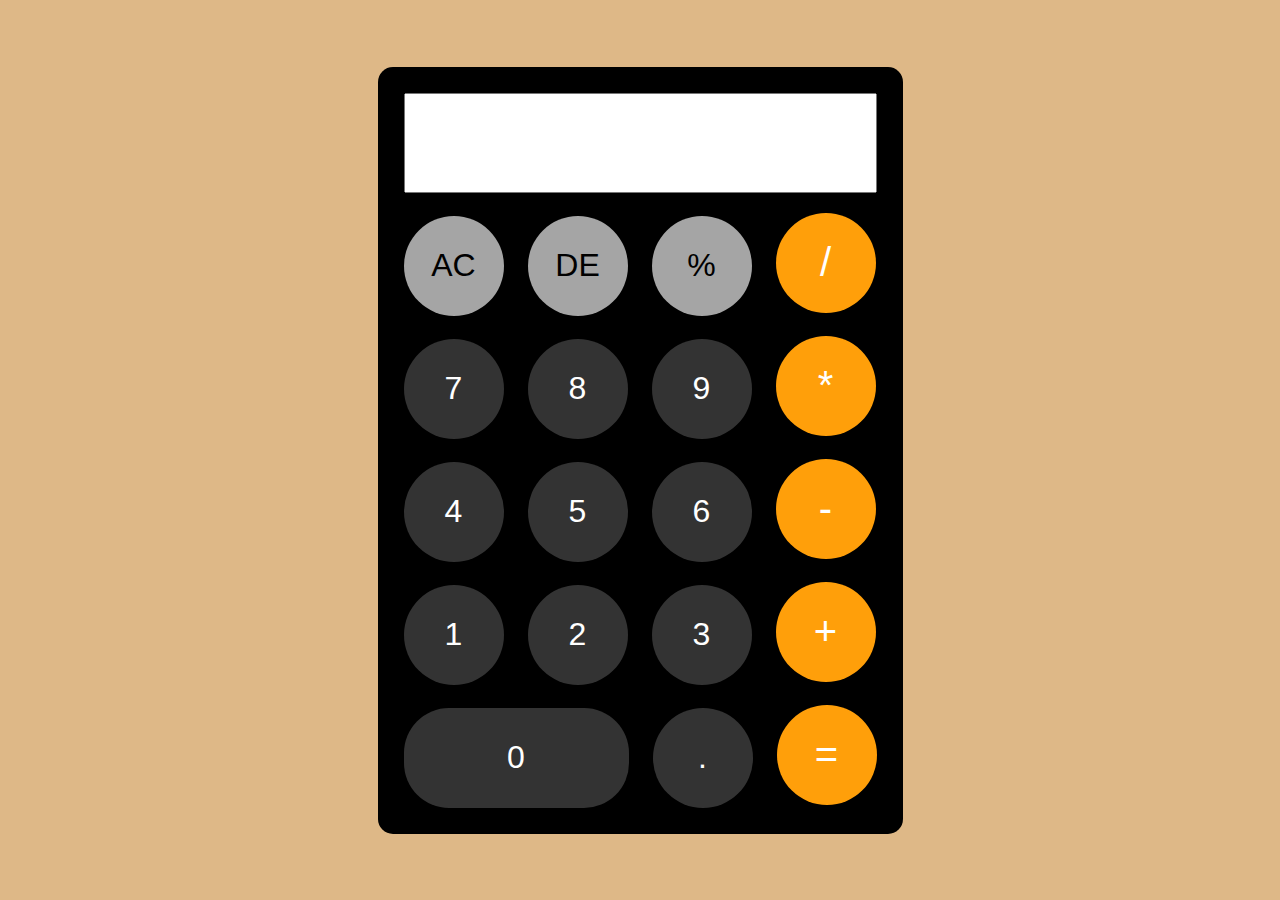
<file: Calculator/index.html>
<!DOCTYPE html>
<html lang="en">
<head>
    <meta charset="UTF-8">
    <meta name="viewport" content="width=device-width, initial-scale=1.0">
    <title>Calculator</title>
    <link rel="stylesheet" href="css/style.css">
</head>
<body>
    <div class="calculator">

        <form>

            <div class="display">
                <input type="text" id="display">
            </div>

            <div>
                <input type="button" value="AC" class="del" onclick="display.value = '' ">
                <input type="button" value="DE" class="del" onclick="deleteBackward()">
                <input type="button" value="%" class="del" onclick="display.value += '%' ">
                <input type="button" value="/" class="num" onclick="display.value += '/' ">
            </div>

            <div>
                <input type="button" value="7" class="cnum" onclick="display.value += '7' ">
                <input type="button" value="8" class="cnum" onclick="display.value += '8' ">
                <input type="button" value="9" class="cnum" onclick="display.value += '9' ">
                <input type="button" value="*" class="num" onclick="display.value += '*' ">
            </div>

            <div>
                <input type="button" value="4" class="cnum" onclick="display.value += '4' ">
                <input type="button" value="5" class="cnum" onclick="display.value += '5' ">
                <input type="button" value="6" class="cnum" onclick="display.value += '6' ">
                <input type="button" value="-" class="num" onclick="display.value += '-' ">
            </div>

            <div>
                <input type="button" value="1" class="cnum" onclick="display.value += '1' ">
                <input type="button" value="2" class="cnum" onclick="display.value += '2' ">
                <input type="button" value="3" class="cnum" onclick="display.value += '3' ">
                <input type="button" value="+" class="num" onclick="display.value += '+' ">
            </div>

            <div>
                <input type="button" value="0" class="zero" onclick="display.value += '0' ">
                <input type="button" value="." class="cnum" onclick="display.value += '.' ">
                <input type="button" value="=" class="num" onclick="equals()">
            </div>
            <script src="script.js"></script>
        </form>

    </div>
    
</body>
</html>
</file>
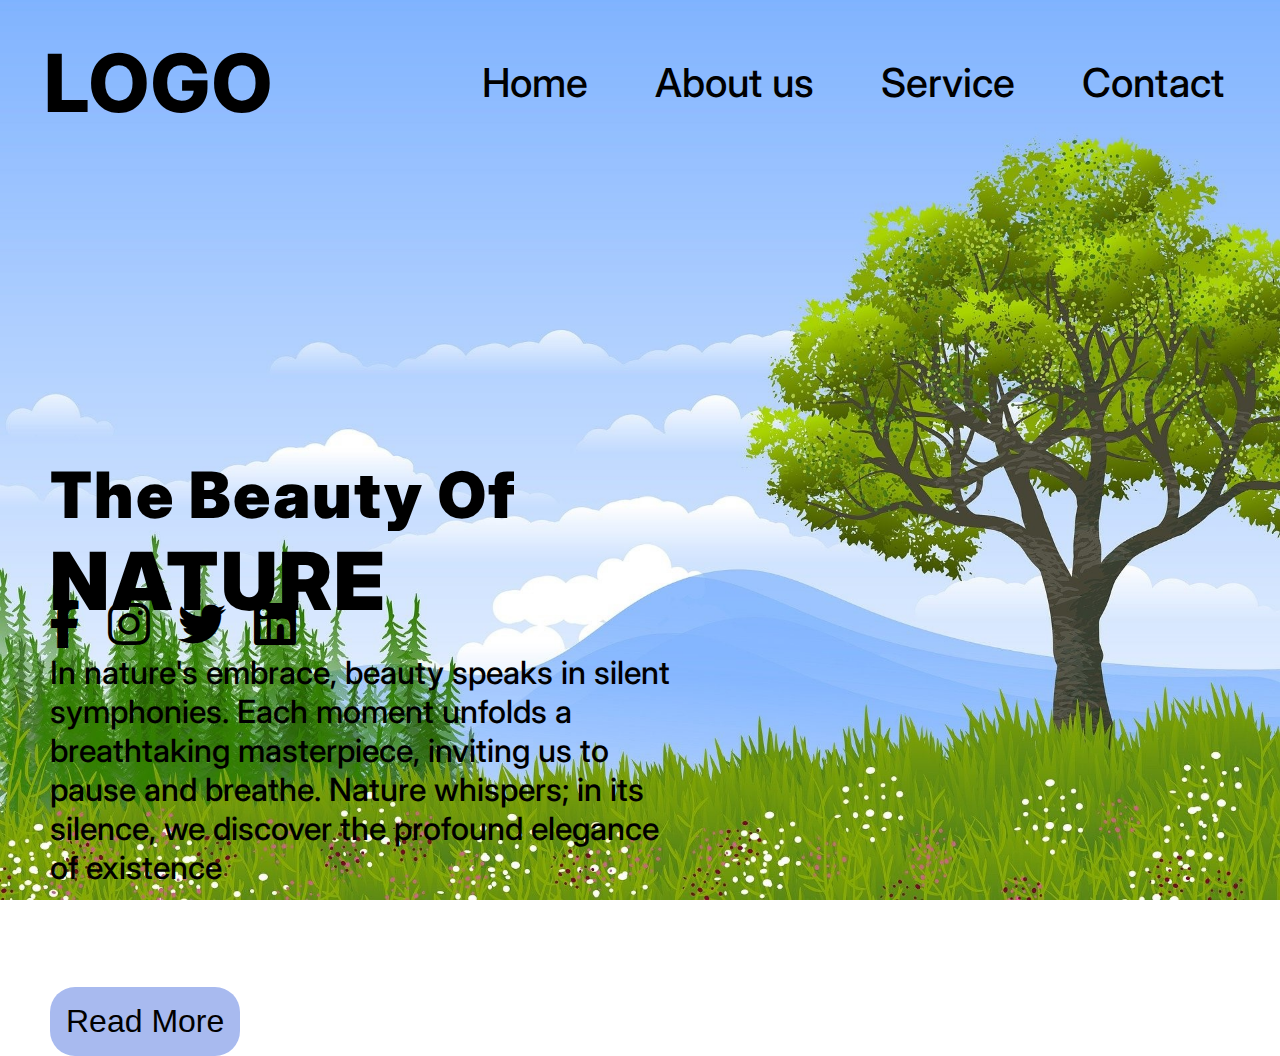
<file: Landing-Page/index.html>
<!DOCTYPE html>
<html lang="en">
<head>
    <meta charset="UTF-8">
    <meta name="viewport" content="width=device-width, initial-scale=1.0">
    <title>Document</title>
    <link rel="stylesheet" href="css/style.css">
    <link rel="stylesheet" href="https://cdnjs.cloudflare.com/ajax/libs/font-awesome/6.5.1/css/all.min.css">
</head>
<body>
    <header>
        <h1 class="logo">Logo</h1>
        <nav class="menu">
            <ul class="menu-list">
                <li><a href="#">Home</a></li>
                <li><a href="#"><span>About us</span></a></li>
                <li><a href="#">Service</a></li>
                <li><a href="#">Contact</a></li>
            </ul>
        </nav>
    </header>
    <section>
        <h2 class="topic"><span class="head1">The Beauty Of</span> </br> <span class="head2">Nature</span></h2>
        <p>In nature's embrace, beauty speaks in silent symphonies. Each moment unfolds a breathtaking masterpiece, inviting us to pause and breathe. Nature whispers; in its silence, we discover the profound elegance of existence</p>
        <button>Read More</button>
    </section>
    <div class="icons">
        <a href="#"><i class="fa-brands fa-facebook-f"></i></a>
        <a href="#"><i class="fa-brands fa-instagram"></i></a>
        <a href="#"><i class="fa-brands fa-twitter"></i></a>
        <a href="#"><i class="fa-brands fa-linkedin"></i></a>
    </div>
</body>
</html>
</file>
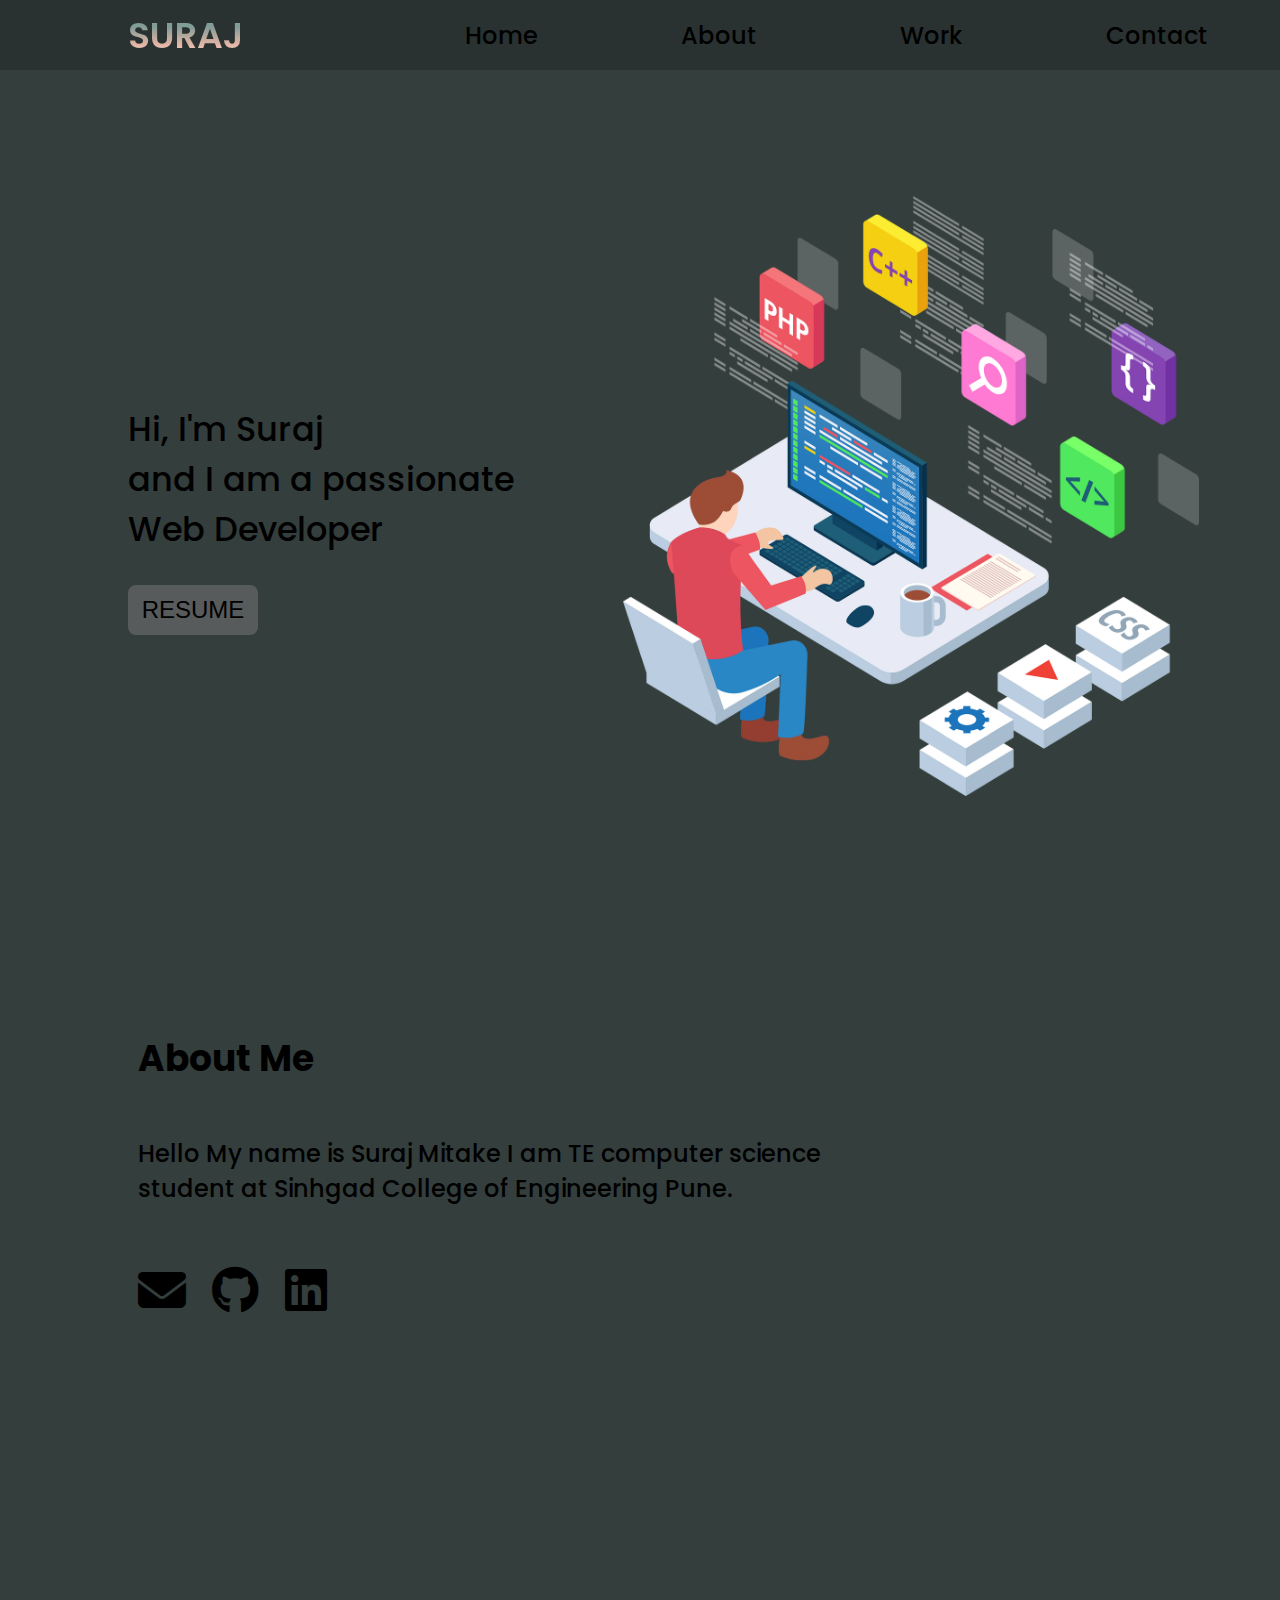
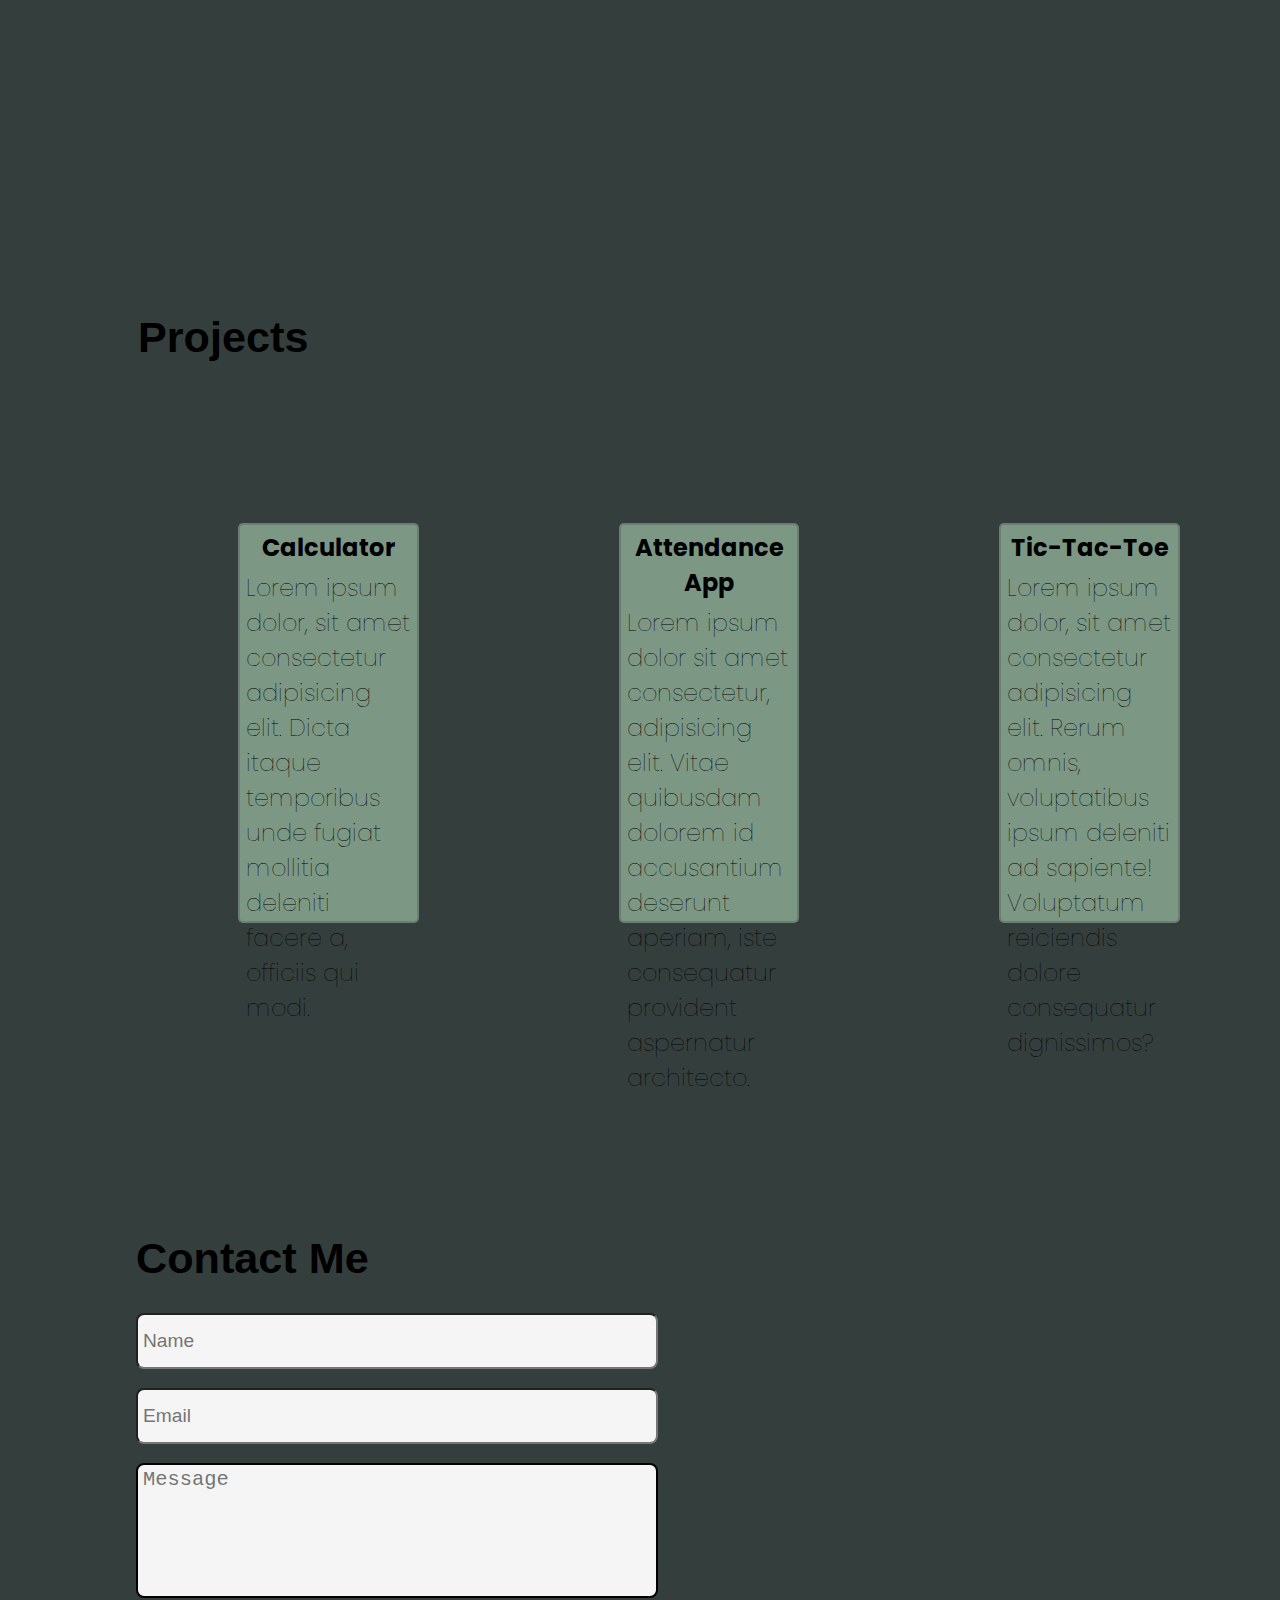
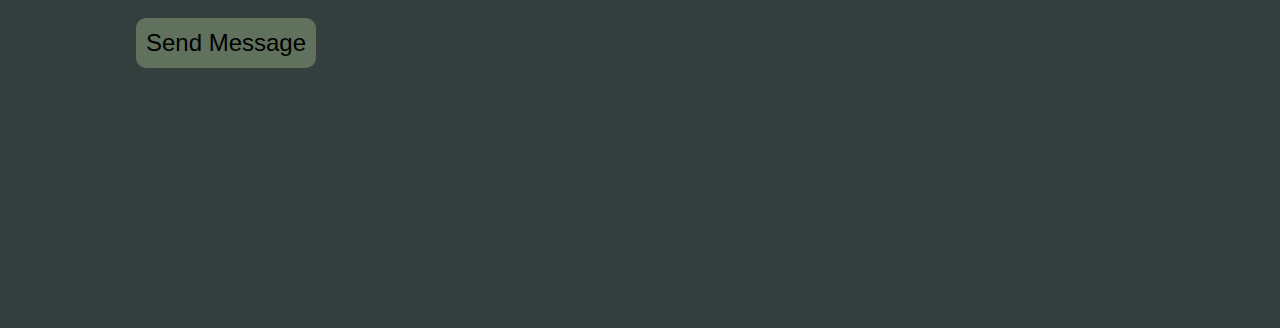
<file: Portfolio/index.html>
<!DOCTYPE html>
<html lang="en">
<head>
    <meta charset="UTF-8">
    <meta name="viewport" content="width=device-width, initial-scale=1.0">
    <title>Portfolio</title>
    <link rel="stylesheet" href="css/style.css">
    <link rel="stylesheet" href="https://cdnjs.cloudflare.com/ajax/libs/font-awesome/6.5.1/css/all.min.css">
</head>
<body>
    <header>
        <nav>
            <div class="left">SURAJ</div>
            <div class="right">
                <ul class="menu">
                    <li><a href="#firstsection">Home</a></li>
                    <li><a href="#secondsection">About</a></li>
                    <li><a href="#fourthsection">Work</a></li>
                    <li><a href="#thirdsection">Contact</a></li>
                </ul>
            </div>
        </nav>
    </header>
    <main>
        
        <section class="firstSection" id="firstsection">
            <div class="left">
                <p>
                Hi, I'm Suraj </br> 
                and I am a passionate </br> 
                Web Developer
                </p>
                <button>RESUME</button>
            </div>
            <div class="right">
                <img src="img/devbg.png" alt="developer" width="90%" height="600px">
            </div>
        </section>
        <section class="secondSection" id="secondsection">
            <h2>About Me</h2>
            <p>
            Hello My name is Suraj Mitake I am TE computer science </br>
            student at Sinhgad College of Engineering Pune.
            </p>
            <div>
                <a href="https://gmail.com"><i class="fa-solid fa-envelope"></i></a>
                <a href="https://github.com/mitake2003"><i class="fa-brands fa-github"></i></a>
                <a href="https://www.linkedin.com/in/surajmitake/"><i class="fa-brands fa-linkedin"></i></a>
            </div>
        </section>
        <section class="fourthSection" id="fourthsection">
            <h2>Projects</h2>
            <div class="container">
                <div class="box">
                    <h4>Calculator</h4>
                    <p>Lorem ipsum dolor, sit amet consectetur adipisicing elit. Dicta itaque temporibus unde fugiat mollitia deleniti facere a, officiis qui modi.</p>
                </div>
                <div class="box">
                    <h4>Attendance App</h4>
                    <p>Lorem ipsum dolor sit amet consectetur, adipisicing elit. Vitae quibusdam dolorem id accusantium deserunt aperiam, iste consequatur provident aspernatur architecto.</p>
                </div>
                <div class="box">
                    <h4>Tic-Tac-Toe</h4>
                    <p>Lorem ipsum dolor, sit amet consectetur adipisicing elit. Rerum omnis, voluptatibus ipsum deleniti ad sapiente! Voluptatum reiciendis dolore consequatur dignissimos?</p>
                </div>
            </div>
        </section>
        <section class="thirdSection" id="thirdsection">
            <div class="container">
                <h2>Contact Me</h2>
                <input type="text" id="name" placeholder="Name">
                <input type="email" id="email" placeholder="Email">
                <textarea name="Text1"  id="message" placeholder="Message"></textarea>
                <button>Send Message</button>
            </div>
        </section>
    </main>
</body>
</html>
</file>
<file: Calculator/css/style.css>
* {
    margin: 0;
    padding: 0;
    box-sizing: border-box;
}

body {
    min-height: 100vh;
    display: flex;
    justify-content: center;
    align-items: center;
    background-color: burlywood;
}

.calculator {
    background-color: #000;
    padding: 1rem;
    border-radius: 15px;
}

.calculator input {
    width: 100px;
    height: 100px;
    margin: 10px;
    font-size: 2rem;
}

.calculator .display {
    display: flex;
}

.display input {
    flex-grow: 1;
    text-align: end;
    padding-right: 10px;
}

.calculator .zero {
    width: 225px;
    border-radius: 45px;
    background-color: #333;
    border: none;
    color: #fff;
}

.calculator .cnum {
    background-color: #333;
    border-radius: 50%;
    border: none;
    color: white;
}

.calculator .del {
    border-radius: 50%;
    background-color: #A5A5A5;
    border: none;
}

.calculator .num {
    font-size: 2.5rem;
    border-radius: 50%;
    background-color: #FF9F0A;
    border: none;
    color: white;
}
</file>
<file: Landing-Page/css/style.css>
@import url('https://fonts.googleapis.com/css2?family=Inter:wght@400;900&family=Nunito&family=Poppins&family=Roboto&family=Rubik&display=swap');

* {
    margin: 0;
    padding: 0;
    box-sizing: border-box;
}

body {
    min-height: 100vh;
    font-size: 2rem;
    font-family: 'Inter', sans-serif;
    background: url("../img/forest.jpg") no-repeat;
    background-size: 100vw 100vh;
    overflow: hidden;
}

header {
    position: relative;
    font-size: 2.5rem;
    display: flex;
    padding: 0.5rem;
    margin-top: 10px;
    justify-content: space-between;
    align-items: center;
}

.logo {
    text-transform: uppercase;
    font-weight: 800;
    padding: 1rem;
    margin-left: 20px;
    letter-spacing: 2px;
}

.menu {
    width: 60%;
    margin-right: 1em;
}

.menu-list {
    list-style-type: none;
    display: flex;
    flex-flow: row nowrap;
    justify-content: space-between;
}

.menu-list a {
    padding: 0.5rem;
    border-radius: 20px;
    display: block;
    text-decoration: none;
    color: #000;
    font-weight: 500;
    transition: all 0.5s;
}

.menu-list a:nth-child(1) {
    white-space: nowrap;
}

.menu-list a:hover,
.menu-list a:focus {
    background-color: rgb(124, 95, 160);
    color: whitesmoke;
    transform: scale(1.2);
    transition: all 0.3s;
}

section {
    margin-top: 300px;
    width: 50vw;
    margin-left: 50px;
}

.topic {
    letter-spacing: 2px;
    font-weight: 900;
    line-height: 80px;
}

.head1 {
    font-size: 4rem;
    white-space: nowrap;
}

.head2 {
    font-size: 5rem;
    text-transform: uppercase;
}

section p {
    margin-top: 20px;
    font-weight: 500;
}

section button {
    font-size: 2rem;
    padding: 1rem;
    margin-top: 100px;
    border-radius: 25px;
    background-color: rgb(168, 186, 239);
    border: none;
}

section button:hover,
section button:focus {
    background-color: rgba(168, 186, 239, 0.647);
    border: 1px solid #000;
}

div {
    position: absolute;
    bottom: 250px;
    left: 50px;
}

.icons i{
    font-size: 3rem;
    color: #000;
    margin-right: 20px;
}
</file>
<file: Portfolio/css/style.css>
@import url('https://fonts.googleapis.com/css2?family=Inter:wght@400;900&family=Nunito&family=Poppins:wght@400;500;900&family=Roboto&family=Rubik&display=swap');

* {
    margin: 0;
    padding: 0;
    box-sizing: border-box;
}

html {
    scroll-behavior: smooth;
}

body {
    font: 1.5rem 'Poppins', sans-serif;
    min-height: 100vh;
    background-color: #343E3D;
}

nav {
    display: flex;
    align-items: center;
    height: 70px;
    background-color: #293231;
}

nav .left {
    font-size: 1.5em;
    font-weight: 600;
    width: 40%;
    padding-left: 10%;
    background: -webkit-linear-gradient(#8FAD88,#7F9C96,#E3B5A4,#fff);
    -webkit-background-clip: text;
    -webkit-text-fill-color: transparent;
}

nav .right {
    width: 100%;
}

nav ul {
    display: flex;
    list-style-type: none;
    justify-content: space-around;
}

.menu a {
    font-weight: 500;
    display: block;
    text-decoration: none;
    color: #000;
    transition: 0.5s all;
}

.menu a:hover {
    color: gray;
    transform: scale(1.5);
    transition: 0.3s all;
}

.firstSection {
    display: flex;
    height: 94vh;
    margin-top: 65px;
}

.firstSection div {
    width: 50%;
}

.firstSection .left p {
    position: relative;
    top: 270px;
    font-size: 1.4em;
    left: 20%;
    font-weight: 500;
}

.firstSection .left button {
    width: 130px;
    height: 50px;
    font-family: sans-serif;
    border-radius: 8px;
    background-color: #585b5b;
    font-size: 1em;
    position: relative;
    border: none;
    top: 300px;
    left: 20%;
}

.firstSection .left button:hover {
    background-color: rgb(82, 78, 78);
}

.firstSection .right img {
    position: relative;
    top: 61px;
    right: 17px;
}

.secondSection {
    display: flex;
    flex-direction: column;
    padding-left: 138px;
    height: 98vh;
}

.secondSection h2 {
    margin: 50px 0;
}

.secondSection p {
    margin-bottom: 50px;
    font-weight: 500;
}

.secondSection div a {
    font-size: 2em;
    color: #000;
    margin-right: 20px;
}

.fourthSection {
    height: 95vh;
    display: flex;
    flex-direction: column;
    padding-left: 138px;
}

.fourthSection h2 {
    font-family: Arial, Helvetica, sans-serif;
    font-size: 1.8em;
    margin: 50px 0;
}

.fourthSection .container {
    margin-top: 111px;
    display: flex;
    justify-content: center;
}

.fourthSection .box {
    font-weight: 100;
    margin: 0 100px;
    width: 320px;
    height: 400px;
    border-radius: 5px;
    background-color: #7C9885;
    border: 2px solid #4141414b;
    padding: 0 6px;
    transition: 0.5s all;
    /* box-shadow: 10px 5px 5px black; */
}

.fourthSection .box:hover {
    transform: scale(1.5);
    transition: 0.3s all;
}

.fourthSection .box h4 {
    text-align: center;
    margin: 5px 0;
}

.thirdSection {
    height: 90vh;
}

.thirdSection div {
    display: flex;
    flex-direction: column;
    padding-left: 136px;
    padding-top: 86px;
}

.thirdSection h2 {
    font-family: Arial, Helvetica, sans-serif;
    margin: 30px 0;
    font-size: 1.8em;
}

.thirdSection input {
    padding-left: 5px;
    font-size: 0.8em;
    width: 522px;
    height: 56px;
    border-radius: 8px;
    margin-bottom: 19px;
    background-color: whitesmoke;
}

.thirdSection #message {
    resize: none;
    font-size: 0.85em;
    padding-left: 5px;
    padding-top: 3px;
    width: 522px;
    height: 135px;
    margin-bottom: 20px;
    border-radius: 8px;
    border: 2px solid hsl(0, 0%, 0%);
    background-color: whitesmoke;
}

.thirdSection button {
    width: 180px;
    height: 50px;
    border-radius: 10px;
    font-size: 1em;
    background-color: #60725d;
    border: none;
}

.thirdSection button:hover {
    background-color: #8FAD88;
}
</file>
